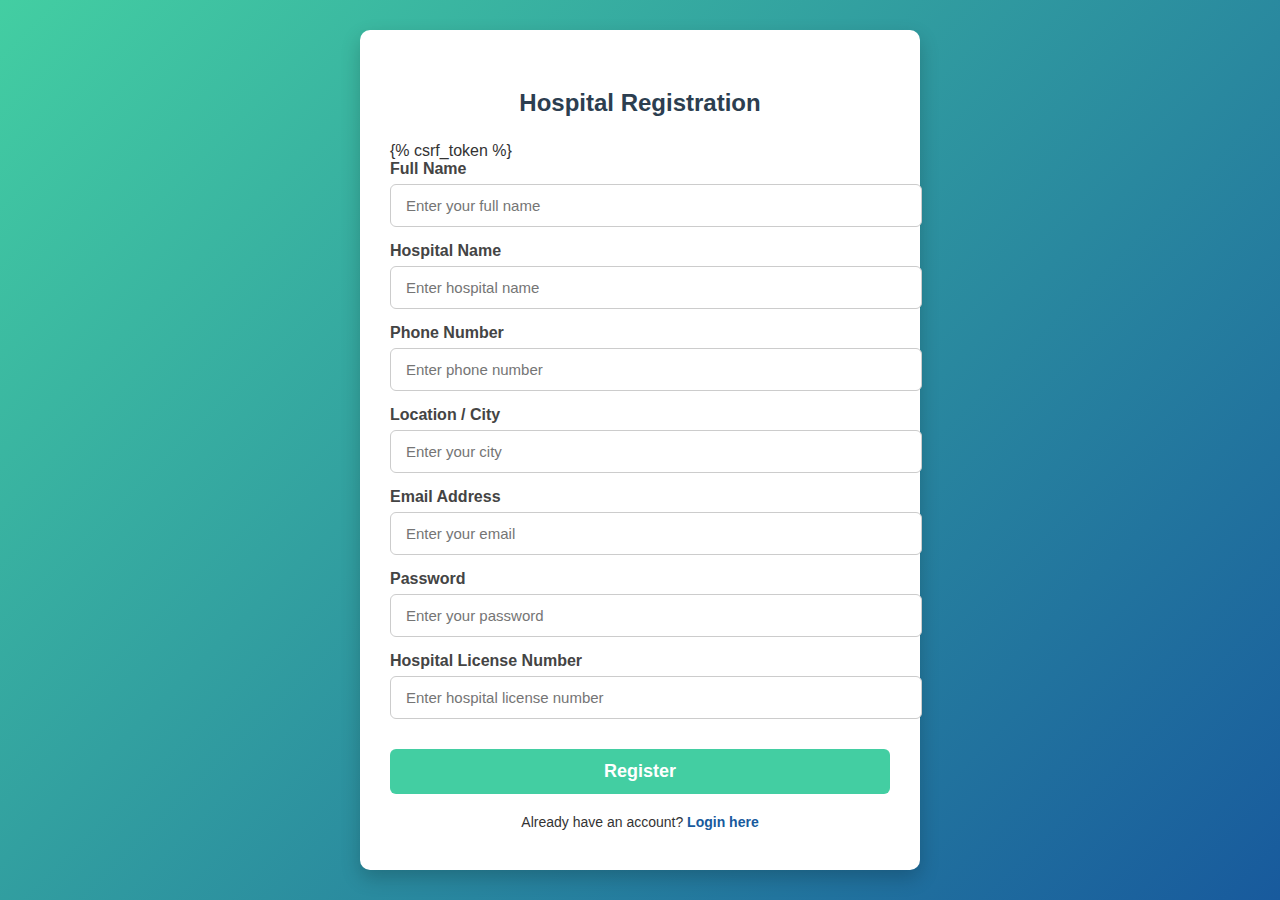
<file: templates/donors/register.html>
<!DOCTYPE html>
<html lang="en">
<head>
  <meta charset="UTF-8" />
  <meta name="viewport" content="width=device-width, initial-scale=1" />
  <title>Register</title>
  <style>
    body {
      margin: 0;
      font-family: 'Segoe UI', Tahoma, Geneva, Verdana, sans-serif;
      background: linear-gradient(135deg, #43cea2, #185a9d);
      color: #333;
      display: flex;
      justify-content: center;
      align-items: center;
      min-height: 100vh;
    }

    .register-box {
      background: white;
      padding: 40px 30px;
      border-radius: 10px;
      box-shadow: 0 8px 20px rgba(0,0,0,0.2);
      width: 100%;
      max-width: 500px;
    }

    .register-box h2 {
      text-align: center;
      margin-bottom: 25px;
      font-weight: 700;
      color: #2c3e50;
    }

    .form-group {
      margin-bottom: 15px;
    }

    .form-group label {
      display: block;
      margin-bottom: 6px;
      font-weight: 600;
      color: #444;
    }

    .form-group input,
    .form-group textarea {
      width: 100%;
      padding: 12px 15px;
      border: 1px solid #ccc;
      border-radius: 6px;
      font-size: 15px;
    }

    .form-group textarea {
      resize: vertical;
      min-height: 80px;
    }

    button {
      width: 100%;
      padding: 12px;
      background-color: #43cea2;
      border: none;
      border-radius: 6px;
      color: white;
      font-size: 18px;
      font-weight: 600;
      cursor: pointer;
      margin-top: 15px;
      transition: background-color 0.3s ease;
    }

    button:hover {
      background-color: #36b892;
    }

    .back-to-login {
      text-align: center;
      margin-top: 20px;
      font-size: 14px;
    }

    .back-to-login a {
      color: #185a9d;
      text-decoration: none;
      font-weight: 600;
    }

    .back-to-login a:hover {
      text-decoration: underline;
    }
  </style>
</head>
<body>
  <div class="register-box">
    <h2>Hospital Registration</h2>
    <form method="POST" action="/register/">
         {% csrf_token %} 
      <div class="form-group">
        <label for="name">Full Name</label>
        <input type="text" name="name" id="name" required placeholder="Enter your full name" />
      </div>

      <div class="form-group">
        <label for="hospital_name">Hospital Name</label>
        <input type="text" name="hospital_name" id="hospital_name" required placeholder="Enter hospital name" />
      </div>

      <div class="form-group">
        <label for="phone">Phone Number</label>
        <input type="tel" name="phone" id="phone" required placeholder="Enter phone number" pattern="[0-9]{10}" title="Enter 10-digit number" />
      </div>

      <div class="form-group">
        <label for="city">Location / City</label>
        <input type="text" name="city" id="city" required placeholder="Enter your city" />
      </div>

      <div class="form-group">
        <label for="email">Email Address</label>
        <input type="email" name="email" id="email" required placeholder="Enter your email" />
      </div>

      <!-- UPDATED: Added Password -->
      <div class="form-group">
        <label for="password">Password</label>
        <input type="password" name="password" id="password" required placeholder="Enter your password" />
      </div>

      <div class="form-group">
        <label for="license_number">Hospital License Number</label>
        <input type="text" name="license_number" id="license_number" required placeholder="Enter hospital license number" />
      </div>

      <button type="submit">Register</button>
    </form>

    <div class="back-to-login">
      Already have an account?
      <a href="/login/">Login here</a>
    </div>
  </div>
</body>
</html>
</file>
